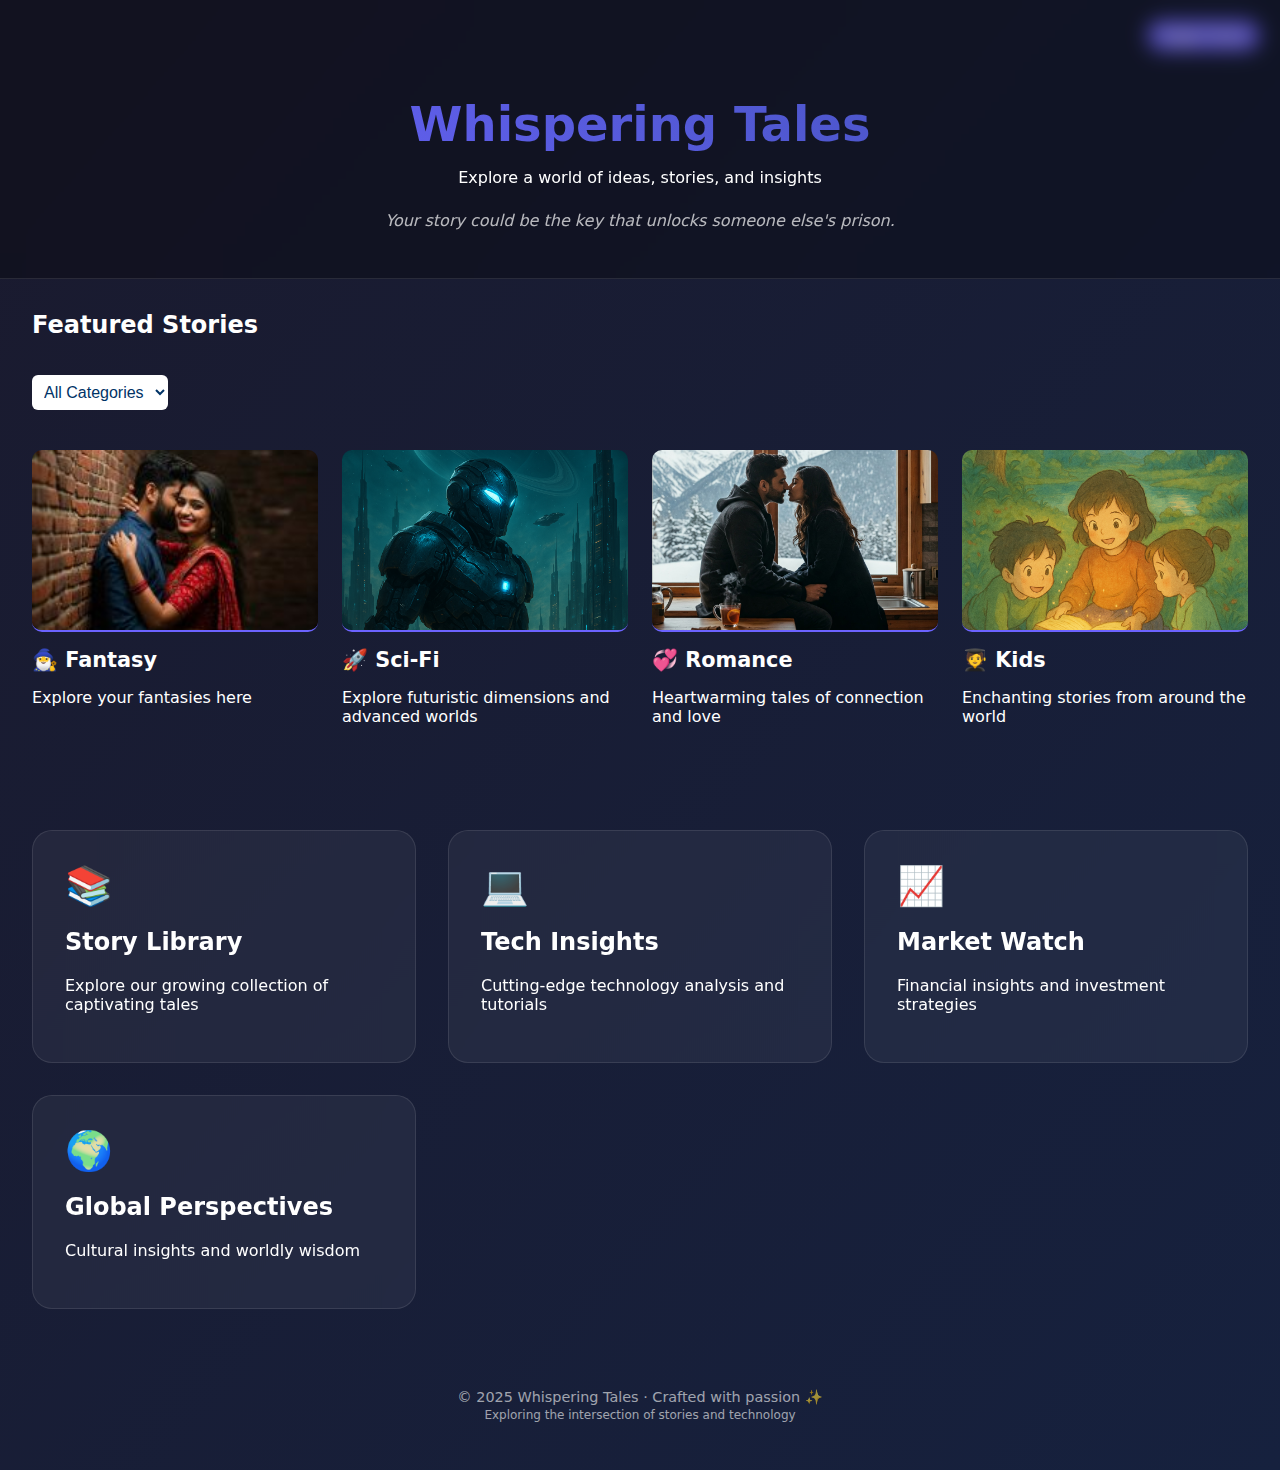
<file: index.html>
<!DOCTYPE html>
<html lang="en">
<head>
  <meta charset="UTF-8" />
  <meta name="viewport" content="width=device-width, initial-scale=1.0" />
  <title>Whispering Tales</title>
  <style>
    :root {
      --primary: #6c63ff;
      --secondary: #3f51b5;
      --bg-dark: #1a1a2e;
      --bg-darker: #16213e;
    }

    body {
      margin: 0;
      font-family: 'Segoe UI', system-ui, sans-serif;
      background: linear-gradient(to bottom right, var(--bg-dark), var(--bg-darker));
      color: #fff;
      min-height: 100vh;
      transition: all 0.3s ease;
    }

    header {
      text-align: center;
      padding: 4rem 1rem 2rem;
      background: rgba(0, 0, 0, 0.3);
      backdrop-filter: blur(10px);
      border-bottom: 1px solid rgba(255, 255, 255, 0.1);
    }

    header h1 {
      font-size: 3rem;
      margin-bottom: 0.5rem;
      background: linear-gradient(45deg, var(--primary), var(--secondary));
      -webkit-background-clip: text;
      -webkit-text-fill-color: transparent;
    }

    .toggle-dark {
      position: absolute;
      top: 20px;
      right: 20px;
      background: var(--primary);
      color: #fff;
      border: none;
      padding: 8px 12px;
      border-radius: 20px;
      cursor: pointer;
      font-weight: bold;
    }

    .quote {
      margin-top: 1.5rem;
      font-style: italic;
      color: rgba(255, 255, 255, 0.7);
    }

    .featured-stories {
      max-width: 1300px;
      margin: 2rem auto;
      padding: 0 2rem;
    }

    .filter-select {
      margin: 1rem 0;
      padding: 0.5rem;
      font-size: 1rem;
      border-radius: 6px;
      border: none;
      background: #ffffff;
      color: #003366;
    }

    .stories-scroll {
      display: grid;
      grid-template-columns: repeat(auto-fit, minmax(250px, 1fr));
      gap: 1.5rem;
      padding: 1.5rem 0;
    }

.story-card img {
  width: 100%;
  height: 220px;
  object-fit: cover;
  border-bottom: 2px solid var(--primary);
  display: block;
}

    .story-card img {
      width: 100%;
      height: 180px;
      border-radius: 10px;
      object-fit: cover;
      margin-bottom: 1rem;
    }

    .story-card h3 {
      margin: 0.3rem 0;
      font-size: 1.3rem;
    }

    .grid {
      display: grid;
      gap: 2rem;
      padding: 2rem;
      max-width: 1300px;
      margin: 0 auto;
      grid-template-columns: repeat(auto-fit, minmax(300px, 1fr));
    }

    .card {
      background: rgba(255, 255, 255, 0.05);
      border-radius: 20px;
      padding: 2rem;
      text-decoration: none;
      color: white;
      border: 1px solid rgba(255, 255, 255, 0.1);
      backdrop-filter: blur(12px);
    }

    .card .icon {
      font-size: 2.4rem;
      margin-bottom: 1rem;
    }

    footer {
      text-align: center;
      padding: 3rem 2rem;
      font-size: 0.9rem;
      color: rgba(255, 255, 255, 0.6);
    }
  </style>
</head>
<body>
  <button class="toggle-dark" onclick="toggleDarkMode()">Toggle Theme</button>
  <header>
    <h1>Whispering Tales</h1>
    <p>Explore a world of ideas, stories, and insights</p>
    <p class="quote" id="quote"></p>
  </header>

  <div class="featured-stories">
    <h2 style="color: inherit;">Featured Stories</h2>
    <select class="filter-select" onchange="filterStories(this.value)">
      <option value="all">All Categories</option>
      <option value="fantasy">🧙‍♂️ Fantasy</option>
      <option value="space">🚀 Sci-Fi</option>
      <option value="romance">💞 Romance</option>
      <option value="Kids">🧑‍🎓 Kids</option>
       <option value="Horror">👻 Horror</option>
    </select>
    <div class="stories-scroll" id="storyList">
      <div class="story-card" data-category="fantasy">
        <img src="rom.jpg" />
        <h3><a href="fantasy.html" target="_blank" style="color: inherit; text-decoration: none;">🧙‍♂️ Fantasy</a></h3>
        <p>Explore your fantasies here</p>
      </div>
      <div class="story-card" data-category="space">
        <img src="scifi.png" />
        <h3>🚀 Sci-Fi</h3>
        <p>Explore futuristic dimensions and advanced worlds</p>
      </div>
      <div class="story-card" data-category="romance">
        <img src="fantasy1.jpg" />
        <h3>💞 Romance</h3>
        <p>Heartwarming tales of connection and love</p>
      </div>
      <div class="story-card" data-category="Kids">
        <img src="children_story.png" />
        <h3><a href="kids_world.html" target="_blank" style="color: inherit; text-decoration: none;">🧑‍🎓 Kids</a></h3>
        <p>Enchanting stories from around the world</p>
      </div>
    </div>
  </div>

  <section class="grid">
    <a href="stories.html" class="card" target="_blank">
      <div class="icon">📚</div>
      <h2>Story Library</h2>
      <p>Explore our growing collection of captivating tales</p>
    </a>
    <a href="technical.html" class="card" target="_blank">
      <div class="icon">💻</div>
      <h2>Tech Insights</h2>
      <p>Cutting-edge technology analysis and tutorials</p>
    </a>
    <a href="stocks.html" class="card" target="_blank">
      <div class="icon">📈</div>
      <h2>Market Watch</h2>
      <p>Financial insights and investment strategies</p>
    </a>
    <a href="general.html" class="card" target="_blank">
      <div class="icon">🌍</div>
      <h2>Global Perspectives</h2>
      <p>Cultural insights and worldly wisdom</p>
    </a>
  </section>

  <footer>
    © 2025 Whispering Tales · Crafted with passion ✨<br />
    <small>Exploring the intersection of stories and technology</small>
  </footer>

  <script>
    const quotes = [
      "Stories create community, enable us to see through the eyes of others, and open us to the claims of others. — Peter Forbes",
      "The art of storytelling is reaching its golden age through the web.",
      "Every great design begins with an even better story.",
      "Your story could be the key that unlocks someone else's prison.",
      "Imagination is the only weapon in the war against reality."
    ];
    document.getElementById("quote").textContent =
      quotes[Math.floor(Math.random() * quotes.length)];

    function toggleDarkMode() {
      document.body.classList.toggle("light-mode");
    }

    function filterStories(category) {
      document.querySelectorAll(".story-card").forEach(card => {
        const match = category === "all" || card.dataset.category === category;
        card.style.display = match ? "block" : "none";
      });
    }
  </script>
</body>
</html>
</file>
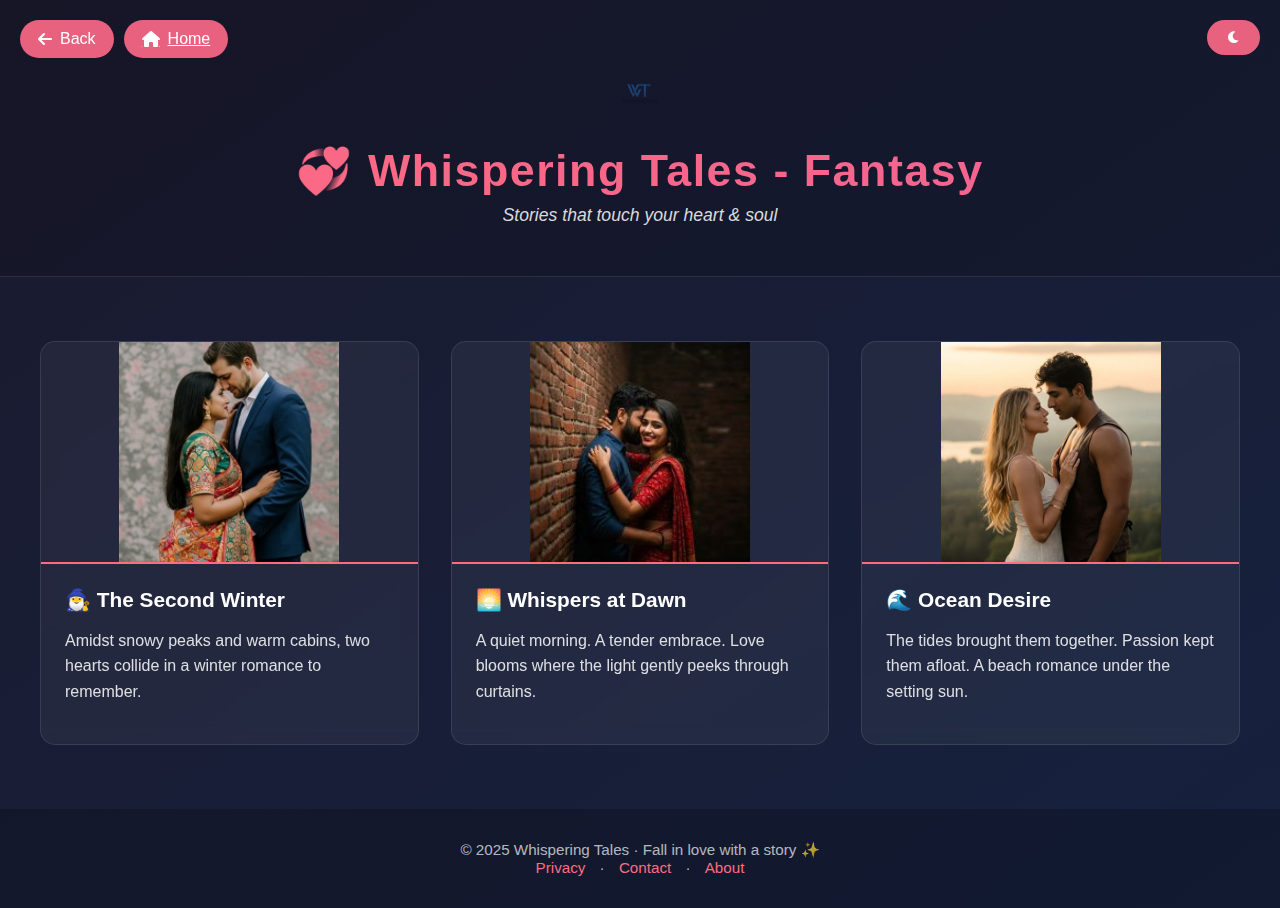
<file: fantasy.html>
<!DOCTYPE html>
<html lang="en">
<head>
  <meta charset="UTF-8" />
  <meta name="viewport" content="width=device-width, initial-scale=1.0"/>
  <title>Fantasy Tales - Whispering Tales</title>
  <link rel="stylesheet" href="https://cdnjs.cloudflare.com/ajax/libs/font-awesome/6.0.0/css/all.min.css">
  <style>
    :root {
      --primary: #ff6b81;
      --secondary: #f06292;
      --bg-dark: #1a1a2e;
      --bg-darker: #16213e;
      --card-bg: rgba(255, 255, 255, 0.05);
      --text-light: #fff;
    }

    body {
      margin: 0;
      font-family: 'Segoe UI', sans-serif;
      background: linear-gradient(to bottom right, var(--bg-dark), var(--bg-darker));
      color: var(--text-light);
      transition: all 0.3s ease;
      min-height: 100vh;
    }

    header {
      text-align: center;
      padding: 4rem 1rem 2rem;
      position: relative;
      background: rgba(0, 0, 0, 0.15);
      border-bottom: 1px solid rgba(255, 255, 255, 0.1);
    }

    header img.logo {
      height: 60px;
      margin-bottom: 1rem;
    }

    header h1 {
      font-size: 2.8rem;
      margin: 0;
      background: linear-gradient(45deg, var(--primary), var(--secondary));
      -webkit-background-clip: text;
      -webkit-text-fill-color: transparent;
      letter-spacing: 1.5px;
    }

    header p {
      font-size: 1.1rem;
      color: rgba(255, 255, 255, 0.85);
      margin-top: 0.5rem;
      font-style: italic;
    }

    .nav-buttons {
      position: fixed;
      top: 20px;
      left: 20px;
      display: flex;
      gap: 10px;
      z-index: 1000;
    }

    .nav-button {
      background: rgba(255, 105, 135, 0.9);
      color: white;
      border: none;
      padding: 10px 18px;
      border-radius: 25px;
      cursor: pointer;
      transition: all 0.3s ease;
      display: flex;
      align-items: center;
      gap: 8px;
      font-size: 1rem;
      backdrop-filter: blur(6px);
    }

    .nav-button:hover {
      background: #f06292;
      transform: translateY(-2px);
    }

    .toggle-dark {
      position: fixed;
      top: 20px;
      right: 20px;
      background: rgba(255, 105, 135, 0.9);
      color: white;
      border: none;
      padding: 10px 20px;
      border-radius: 25px;
      cursor: pointer;
      z-index: 1000;
      backdrop-filter: blur(6px);
    }

    .story-grid {
      max-width: 1200px;
      margin: 3rem auto;
      padding: 1rem;
      display: grid;
      grid-template-columns: repeat(auto-fit, minmax(280px, 1fr));
      gap: 2rem;
    }

    .story-card {
      background: var(--card-bg);
      border-radius: 15px;
      overflow: hidden;
      transition: transform 0.3s ease, box-shadow 0.3s ease;
      border: 1px solid rgba(255, 255, 255, 0.1);
      backdrop-filter: blur(8px);
    }

.story-card img {
  width: 100%;
  height: 220px;
  object-fit: contain;
  object-position: center;
  display: block;
  border-bottom: 2px solid var(--primary);
}
    }

    .story-card:hover {
      transform: translateY(-5px);
      box-shadow: 0 10px 18px rgba(0, 0, 0, 0.3);
    }

    .story-content {
      padding: 1.5rem;
    }

    .story-content h3 {
      margin: 0 0 1rem;
      font-size: 1.3rem;
    }

    .story-content p {
      font-size: 1rem;
      line-height: 1.6;
      color: rgba(255, 255, 255, 0.85);
    }

    footer {
      text-align: center;
      padding: 2rem 1rem;
      font-size: 0.95rem;
      color: rgba(255, 255, 255, 0.7);
      background: rgba(0, 0, 0, 0.2);
      margin-top: 3rem;
    }

    footer a {
      color: var(--primary);
      text-decoration: none;
      margin: 0 10px;
    }

    @media (max-width: 768px) {
      .nav-button span {
        display: none;
      }

      .nav-button {
        padding: 12px;
      }

      header h1 {
        font-size: 2rem;
      }
    }
  </style>
</head>
<body>

  <div class="nav-buttons">
    <button class="nav-button" onclick="goBack()">
      <i class="fas fa-arrow-left"></i><span>Back</span>
    </button>
    <a href="/" class="nav-button">
      <i class="fas fa-home"></i><span>Home</span>
    </a>
  </div>

  <button class="toggle-dark" onclick="toggleDarkMode()">
    <i class="fas fa-moon"></i>
  </button>

  <header>
    <img src="logo.png" alt="Whispering Tales Logo" class="logo" />
    <h1>💞 Whispering Tales - Fantasy</h1>
    <p>Stories that touch your heart & soul</p>
  </header>

  <section class="story-grid">
    <div class="story-card">
      <img src="f0.jpg" alt="The Second Winter">
      <div class="story-content">
         <h3><a href="stories/the_second_winter_in_ottawa.html" target="_blank" style="color: inherit; text-decoration: none;">🧙‍♂️ The Second Winter</a></h3>
        <p>Amidst snowy peaks and warm cabins, two hearts collide in a winter romance to remember.</p>
      </div>
    </div>

    <div class="story-card">
      <img src="f1.jpg" alt="Whispers at Dawn">
      <div class="story-content">
        <h3>🌅 Whispers at Dawn</h3>
        <p>A quiet morning. A tender embrace. Love blooms where the light gently peeks through curtains.</p>
      </div>
    </div>

    <div class="story-card">
      <img src="f2.jpg" alt="Ocean Desire">
      <div class="story-content">
        <h3>🌊 Ocean Desire</h3>
        <p>The tides brought them together. Passion kept them afloat. A beach romance under the setting sun.</p>
      </div>
    </div>
  </section>

  <footer>
    <div>
      <span>© 2025 Whispering Tales</span> · Fall in love with a story ✨
      <br/>
      <a href="/privacy">Privacy</a> · <a href="/contact">Contact</a> · <a href="/about">About</a>
    </div>
  </footer>

<script>
  function toggleDarkMode() {
    document.body.classList.toggle("light-mode");
    const icon = document.querySelector('.toggle-dark i');
    icon.classList.toggle('fa-moon');
    icon.classList.toggle('fa-sun');
  }

  function goBack() {
    if (window.history.length > 1) {
      history.back();
    } else {
      window.location.href = "/";
    }
  }
</script>

</body>
</html>
</file>
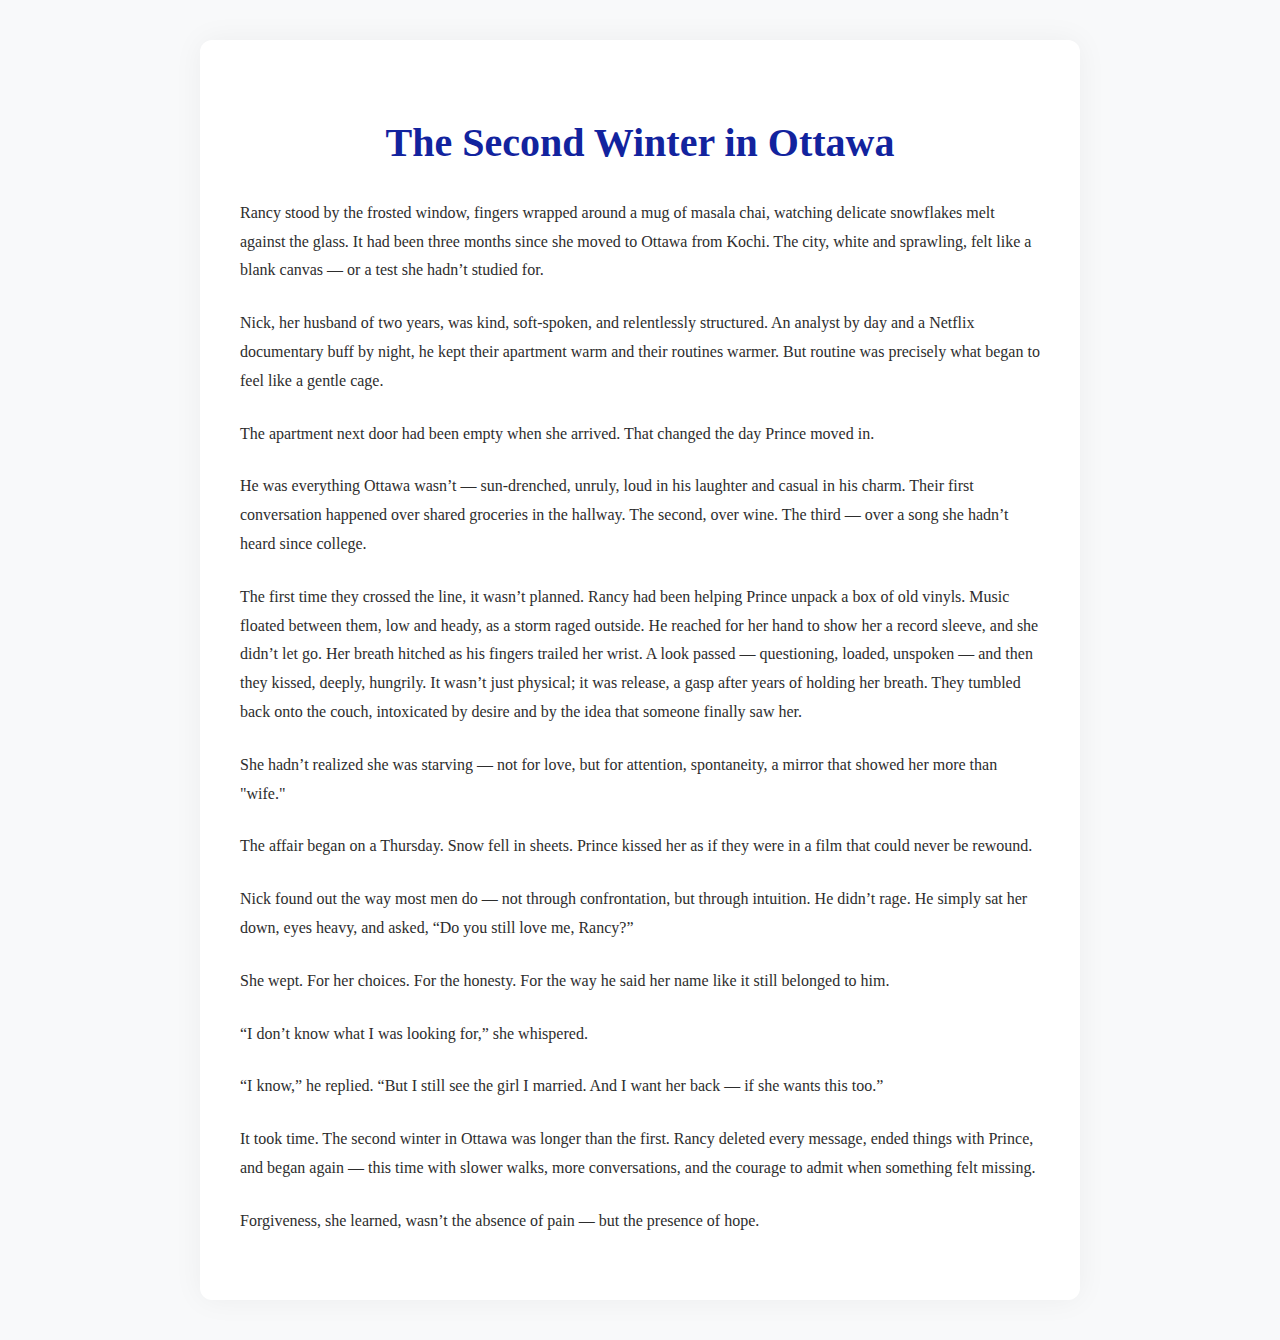
<file: stories/the_second_winter_in_ottawa.html>
<!DOCTYPE html>
<html lang="en">
<head>
    <meta charset="UTF-8">
    <title>The Second Winter in Ottawa</title>
    <style>
        body {
            font-family: 'Georgia', serif;
            background-color: #f8f9fa;
            margin: 0;
            padding: 40px;
            color: #2d2d2d;
            line-height: 1.8;
        }
        .container {
            max-width: 800px;
            margin: auto;
            background: white;
            padding: 40px;
            border-radius: 12px;
            box-shadow: 0 0 30px rgba(0, 0, 0, 0.05);
        }
        h1 {
            text-align: center;
            font-size: 2.5rem;
            color: #12239E;
            margin-bottom: 20px;
        }
        p {
            margin-bottom: 1.5rem;
        }
    </style>
</head>
<body>
    <div class="container">
        <h1>The Second Winter in Ottawa</h1>
        <p>Rancy stood by the frosted window, fingers wrapped around a mug of masala chai, watching delicate snowflakes melt against the glass. It had been three months since she moved to Ottawa from Kochi. The city, white and sprawling, felt like a blank canvas — or a test she hadn’t studied for.</p>

        <p>Nick, her husband of two years, was kind, soft-spoken, and relentlessly structured. An analyst by day and a Netflix documentary buff by night, he kept their apartment warm and their routines warmer. But routine was precisely what began to feel like a gentle cage.</p>

        <p>The apartment next door had been empty when she arrived. That changed the day Prince moved in.</p>

        <p>He was everything Ottawa wasn’t — sun-drenched, unruly, loud in his laughter and casual in his charm. Their first conversation happened over shared groceries in the hallway. The second, over wine. The third — over a song she hadn’t heard since college.</p>

        <p>The first time they crossed the line, it wasn’t planned. Rancy had been helping Prince unpack a box of old vinyls. Music floated between them, low and heady, as a storm raged outside. He reached for her hand to show her a record sleeve, and she didn’t let go. Her breath hitched as his fingers trailed her wrist. A look passed — questioning, loaded, unspoken — and then they kissed, deeply, hungrily. It wasn’t just physical; it was release, a gasp after years of holding her breath. They tumbled back onto the couch, intoxicated by desire and by the idea that someone finally saw her.</p>

        <p>She hadn’t realized she was starving — not for love, but for attention, spontaneity, a mirror that showed her more than "wife."</p>

        <p>The affair began on a Thursday. Snow fell in sheets. Prince kissed her as if they were in a film that could never be rewound.</p>

        <p>Nick found out the way most men do — not through confrontation, but through intuition. He didn’t rage. He simply sat her down, eyes heavy, and asked, “Do you still love me, Rancy?”</p>

        <p>She wept. For her choices. For the honesty. For the way he said her name like it still belonged to him.</p>

        <p>“I don’t know what I was looking for,” she whispered.</p>

        <p>“I know,” he replied. “But I still see the girl I married. And I want her back — if she wants this too.”</p>

        <p>It took time. The second winter in Ottawa was longer than the first. Rancy deleted every message, ended things with Prince, and began again — this time with slower walks, more conversations, and the courage to admit when something felt missing.</p>

        <p>Forgiveness, she learned, wasn’t the absence of pain — but the presence of hope.</p>
    </div>
</body>
</html>
</file>
